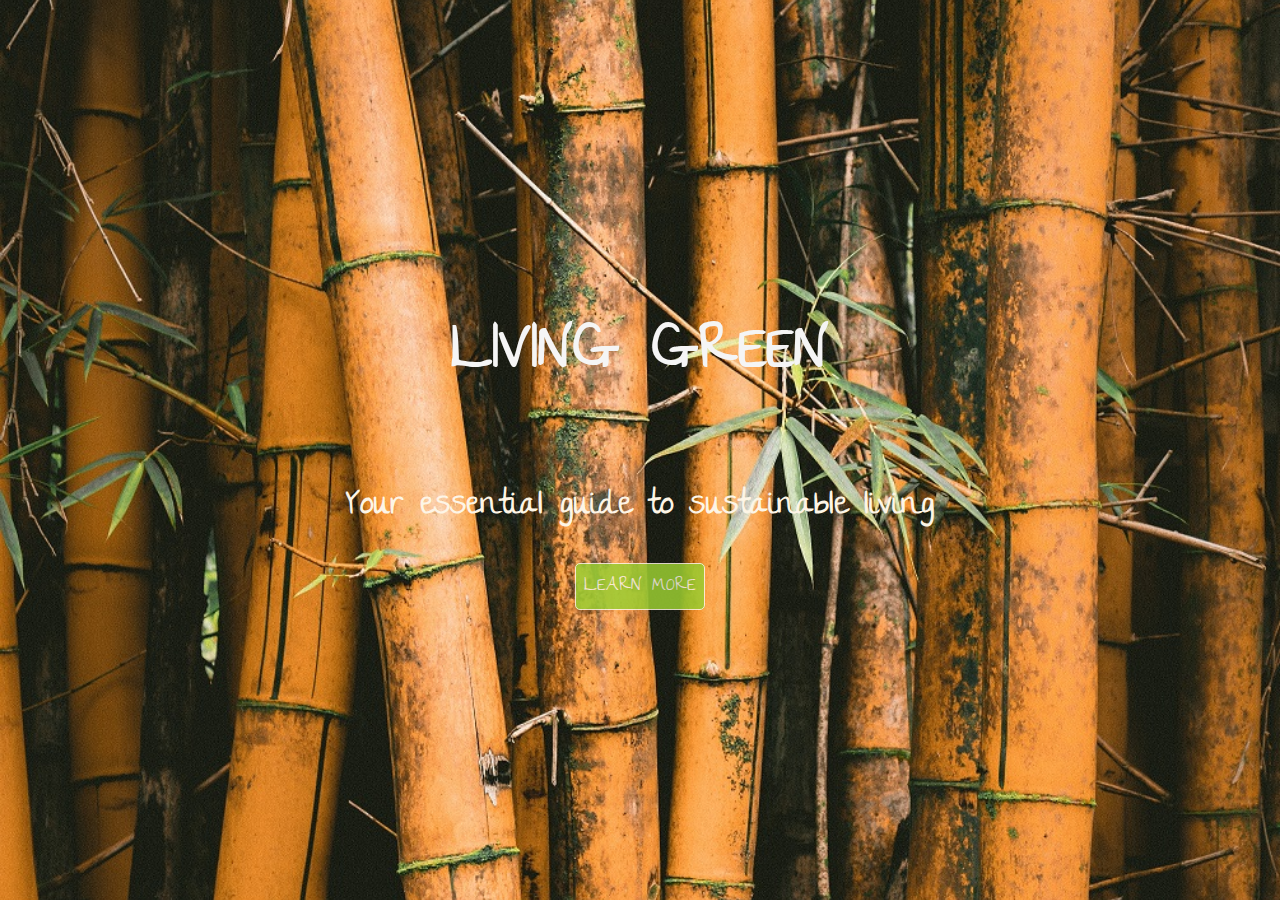
<file: index.html>
<!DOCTYPE html>
<head>
	<title>Welcome to Living Green</title>
	<link rel="stylesheet" type="text/css" href="style.css">
	<link rel="stylesheet" type="text/css" href="https://cdnjs.cloudflare.com/ajax/libs/animate.css/3.5.2/animate.css">
</head>

<body>

	<section class="intro">
		<div class="full">
					<h1 class="animated bounceInDown">Living Green</h1>
				<div class="under-h1">
					<p>Your essential guide to sustainable living</p>
				</div>
					<a class="button animated bounceInUp" href="./Main webpage/index.html">Learn More</a>
		</div>
	</section>

</body>
</html>
</file>
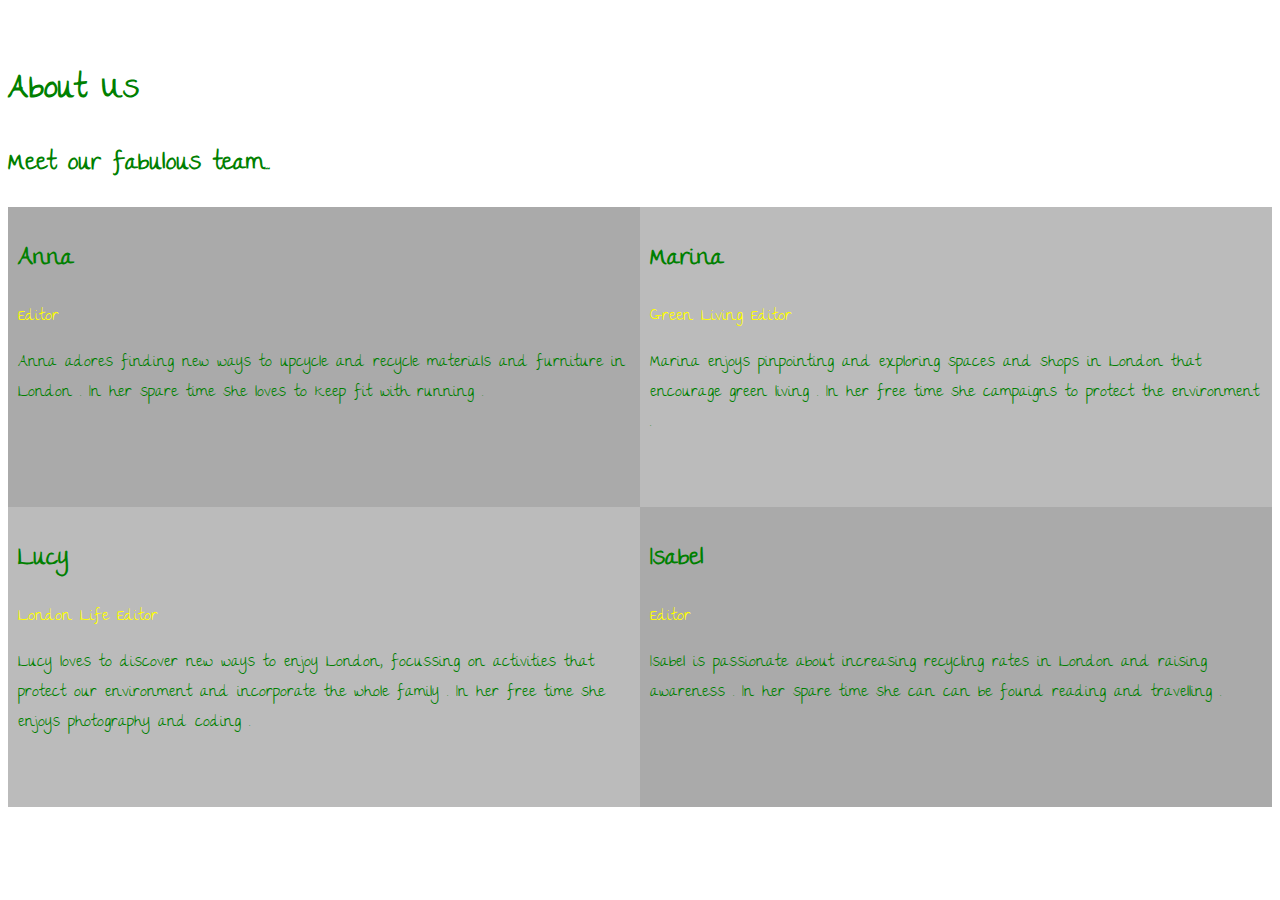
<file: About-Us/index.html>
<!DOCTYPE html>
<html lang="en">
<head>
  <title>About Us</title>
  <link rel="stylesheet" type="text/css" href="style.css">
</head>

<h1>About Us</h1>
<h2>Meet our fabulous team...</h2>

<head>
<meta name="viewport" content="width=device-width, initial-scale=1">
<style>
* {
  box-sizing: border-box;
}

/* Create two equal columns that float next to each other */
.column {
  float: left;
  width: 50%;
  padding: 10px;
  height: 300px;
}

/* Clear floats after the columns */
.row:after {
  content: "";
  display: table;
  clear: both;
}
</style>
</head>
<body>


<div class="row">
  <div class="column" style="background-color:#aaa;">
    <h2>Anna</h2>
    <p>Editor</p>
    <p2>Anna adores finding new ways to upcycle and recycle materials and furniture in London . In her spare time she loves to keep fit with running . </p2>
  </div>
  <div class="column" style="background-color:#bbb;">
    <h2>Marina</h2>
    <p>Green Living Editor</p>
    <p2>Marina enjoys pinpointing and exploring spaces and shops in London that encourage green living . In her free time she campaigns to protect the environment .</p2>
  </div>
</div>

<div class="row">
  <div class="column" style="background-color:#bbb;">
    <h2>Lucy</h2>
    <p>London Life Editor</p>
    <p2>Lucy loves to discover new ways to enjoy London, focussing on activities that protect our environment and incorporate the whole family . In her free time she enjoys photography and coding .</p2>
  </div>
  <div class="column" style="background-color:#aaa;">
    <h2>Isabel</h2>
    <p>Editor</p>
    <p2>Isabel is passionate about increasing recycling rates in London and raising awareness .
    In her spare time she can can be found reading and travelling .</p2>
  </div>
</div>
</body>
</file>
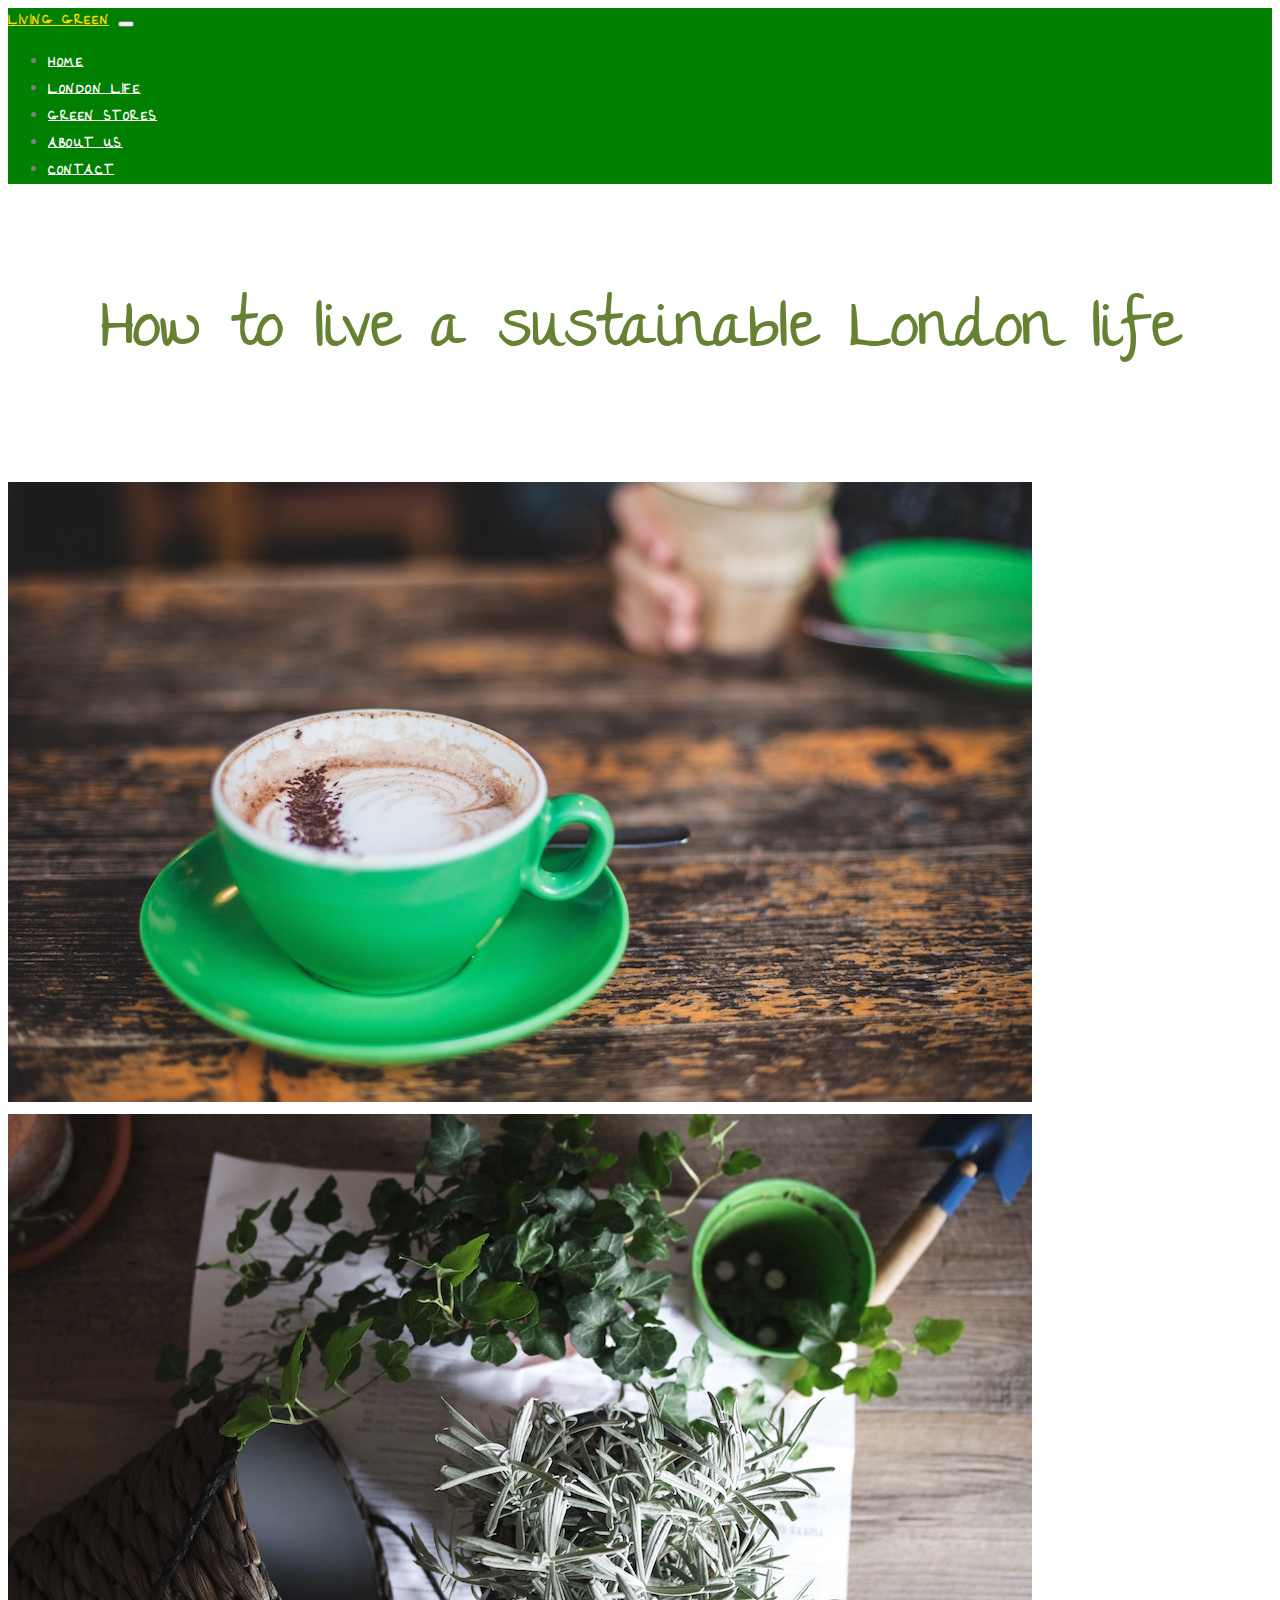
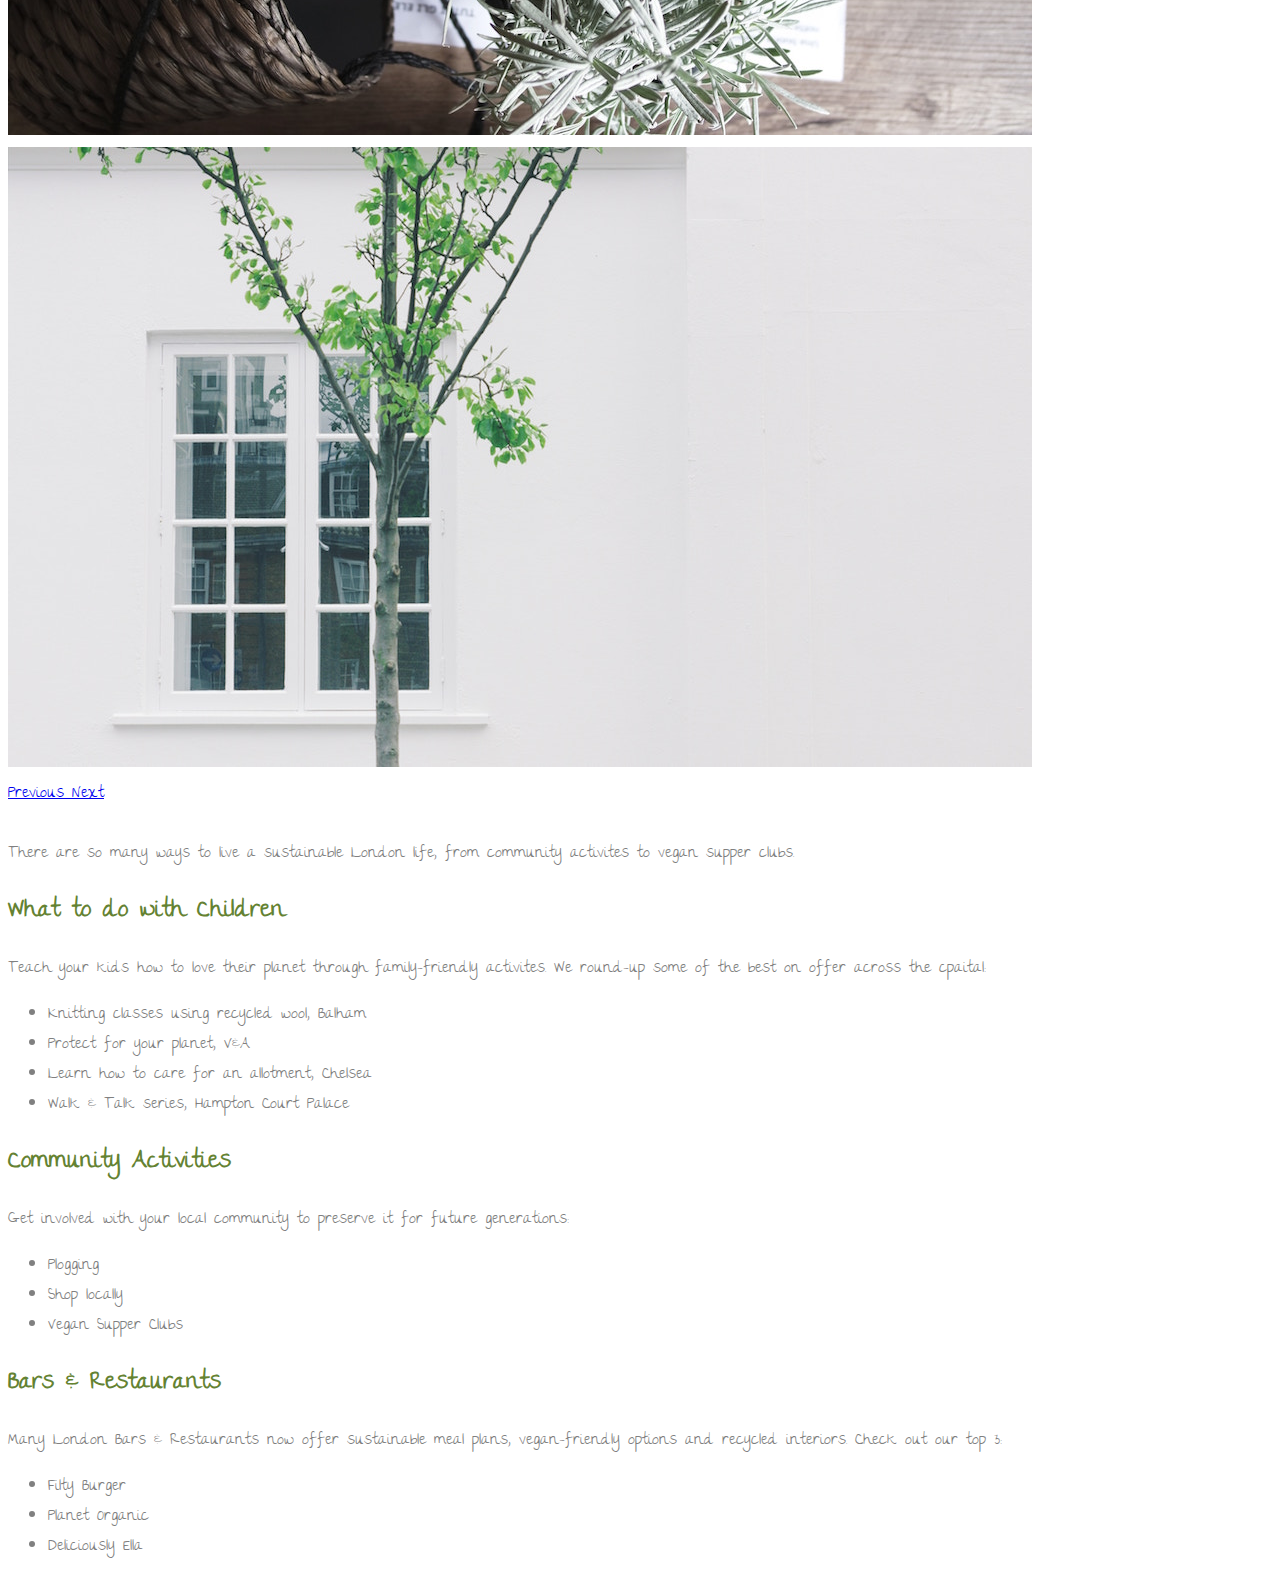
<file: London Life/index.html>
<!DOCTYPE html>
<html>
<head>
	<title>London Life</title>
	<link rel="stylesheet" href="https://stackpath.bootstrapcdn.com/bootstrap/4.1.3/css/bootstrap.min.css" integrity="sha384-MCw98/SFnGE8fJT3GXwEOngsV7Zt27NXFoaoApmYm81iuXoPkFOJwJ8ERdknLPMO" crossorigin="anonymous">
	<link rel="stylesheet" type="text/css" href="CSS/londonlife.css">
  </head>
  <body>
    <div>
			<nav class="navbar navbar-expand-md navbar-light bg-light fixed-top">
				<a class="navbar-brand" href="#">Living Green</a>
				<button class="navbar-toggler" type="button" data-toggle="collapse"
				data-target="#navbarResponsive">
					<span class="navbar-toggler-icon"></span>
				</button>

				<div class="collapse navbar-collapse" id="navbarResponsive">
					<ul class="navbar-nav ml-auto">
						<li class="nav-item">
							<a class="nav-link" href="../Main webpage/index.html">Home</a>
						</li>
						<li class="nav-item">
							<a class="nav-link" href="#">London Life</a>
						</li>
						<li class="nav-item">
							<a class="nav-link" href="../Green Stores/greenstores.html">Green Stores</a>
						</li>
						<li class="nav-item">
							<a class="nav-link" href="../About-Us/index.html">About Us</a>
						</li>
						<li class="nav-item">
							<a class="nav-link" href="../Contact form/contact.html">Contact</a>
						</li>
					</ul>
				</div>
			</nav>
		</div>
		<div>
			<h1> How to live a sustainable London life </h1>

			<div id="carouselExampleControls" class="carousel slide" data-ride="carousel">
  <div class="carousel-inner">
    <div class="carousel-item">
      <img src="Images/clem-onojeghuo-102751-unsplash.jpg"class="d-block w-100" alt="Coffe cup on table">
    </div>
    <div class="carousel-item active">
      <img src="Images/giulia-bertelli-116360-unsplash.jpg" class="d-block w-100" alt="plants on table">
    </div>
    <div class="carousel-item">
      <img src="Images/imani-clovis-90059-unsplash.jpg" class="d-block w-100" alt="tree outside house">
    </div>
  </div>
  <a class="carousel-control-prev" href="#carouselExampleControls" role="button" data-slide="prev">
    <span class="carousel-control-prev-icon" aria-hidden="true"></span>
    <span class="sr-only">Previous</span>
  </a>
  <a class="carousel-control-next" href="#carouselExampleControls" role="button" data-slide="next">
    <span class="carousel-control-next-icon" aria-hidden="true"></span>
    <span class="sr-only">Next</span>
  </a>
</div>
</div>
<div>
		<p id="children">
			There are so many ways to live a sustainable London life, from community activites to vegan supper clubs.
		</p>
		<h2 class="kids">What to do with Children </h2>
		<p>
			Teach your kids how to love their planet through family-friendly activites. We round-up some of the best on offer across the cpaital:
		</p>
			<ul>
    <li>Knitting classes using recycled wool, Balham</li>
    <li>Protect for your planet, V&A</li>
    <li>Learn how to care for an allotment, Chelsea</li>
    <li>Walk & Talk series, Hampton Court Palace</li>
    </ul>
</div>
<div>
		<h2>Community Activities</h2>
		<p> Get involved with your local community to preserve it for future generations:
		</p>
		<ul>
	<li>Plogging</li>
	<li>Shop locally</li>
	<li>Vegan Supper Clubs</li>
	</ul>
</div>

<div>
		<h2>Bars & Restaurants</h2>
		<p> Many London Bars & Restaurants now offer sustainable meal plans, vegan-friendly options and recycled interiors. Check out our top 3:
		</p>
		<ul>
	<li>Filty Burger</li>
	<li>Planet Organic</li>
	<li>Deliciously Ella</li>
	</ul>
</div>
		</div>
		<script src="https://code.jquery.com/jquery-3.3.1.slim.min.js" integrity="sha384-q8i/X+965DzO0rT7abK41JStQIAqVgRVzpbzo5smXKp4YfRvH+8abtTE1Pi6jizo" crossorigin="anonymous"></script>
<script src="https://cdnjs.cloudflare.com/ajax/libs/popper.js/1.14.7/umd/popper.min.js" integrity="sha384-UO2eT0CpHqdSJQ6hJty5KVphtPhzWj9WO1clHTMGa3JDZwrnQq4sF86dIHNDz0W1" crossorigin="anonymous"></script>
<script src="https://stackpath.bootstrapcdn.com/bootstrap/4.3.1/js/bootstrap.min.js" integrity="sha384-JjSmVgyd0p3pXB1rRibZUAYoIIy6OrQ6VrjIEaFf/nJGzIxFDsf4x0xIM+B07jRM" crossorigin="anonymous"></script>
	</body>
		</html>
</file>
<file: style.css>
@import url('https://fonts.googleapis.com/css?family=The+Girl+Next+Door');

html, body {
  margin: 0;
  padding: 0;
  height: 100%;
  width: 100%;
}

.intro {
  height: 100%;
  width: 100%;
  margin: auto;
  background:url(img/brown-bamboo.jpg) no-repeat 50% 50%;
  background-size: cover;
  display: table;
  top: 0;
}

.intro .full {
  display: table-cell;
  vertical-align: middle;
  text-align: center;
}

h1 {
  font-family: 'The Girl Next Door', cursive;
  color: whitesmoke;
  text-transform: uppercase;
  font-size: 4rem;
  margin: 0;
}

.under-h1 {
  font-family: 'The Girl Next Door', cursive;
  font-weight: 700;
  color: oldlace;
  font-size: 2rem;
  margin-bottom: 2rem;
  margin-top: 4rem;
}

.button {
  font-size: 1.25rem;
  font-family: 'The Girl Next Door', cursive;
  text-decoration: none;
  text-transform: uppercase;
  color: oldlace;
  border: 1px solid oldlace;
  padding: 0.25rem 0.5rem;
  background-color: yellowgreen;
  border-radius: 5px;
  opacity: 0.85;
}

.button:hover {
  color: darkolivegreen;
  border: 2px solid darkolivegreen;
}

.button:active {
  color: yellow;
}

@media (max-width: 768px) {
  h1 {
    font-size: 210%;
}
  .button {
    font-size: 110%;
}
  .under-h1 {
    font-size: 140%
}
}
</file>
<file: About-Us/style.css>
@import url('https://fonts.googleapis.com/css?family=The+Girl+Next+Door');


body {
  font-family: 'The Girl Next Door', cursive;
  color: Green;
}
body {
  padding-top: 2rem;
}
.starter-template {
  padding: 3rem 1.5rem;
  text-align: center;
}

p {
  color: yellow;
}
</file>
<file: London Life/CSS/londonlife.css>
@import url('https://fonts.googleapis.com/css?family=The+Girl+Next+Door');

body {
  font-family: 'The Girl Next Door', cursive;
  color: grey;
}
h1 {
  font-size: 4em;
  color: rgb(100,130,50);
  text-align: center;
  margin: 60px;
  padding: 30px;
}
h2 {
  color:rgb(100,130,50);
}

#children {
  margin-top: 30px;
}

.navbar {
  text-transform: uppercase;
  font-weight: 700;
  font-size: 0.9rem;
  letter-spacing: 0.1rem;
  background: green!important;
}

.navbar .navbar-brand {
  color: gold;
}
.navbar-nav li {
  padding-right: 0.7rem;
}

.navbar-light .navbar-nav .nav-link {
  color: white;
  padding-top: 0.8rem;
}

.navbar-light .navbar-nav .nav-link.active,
.navbar-light .navbar-nav .nav-link:hover {
  color: yellow;
}
</file>
